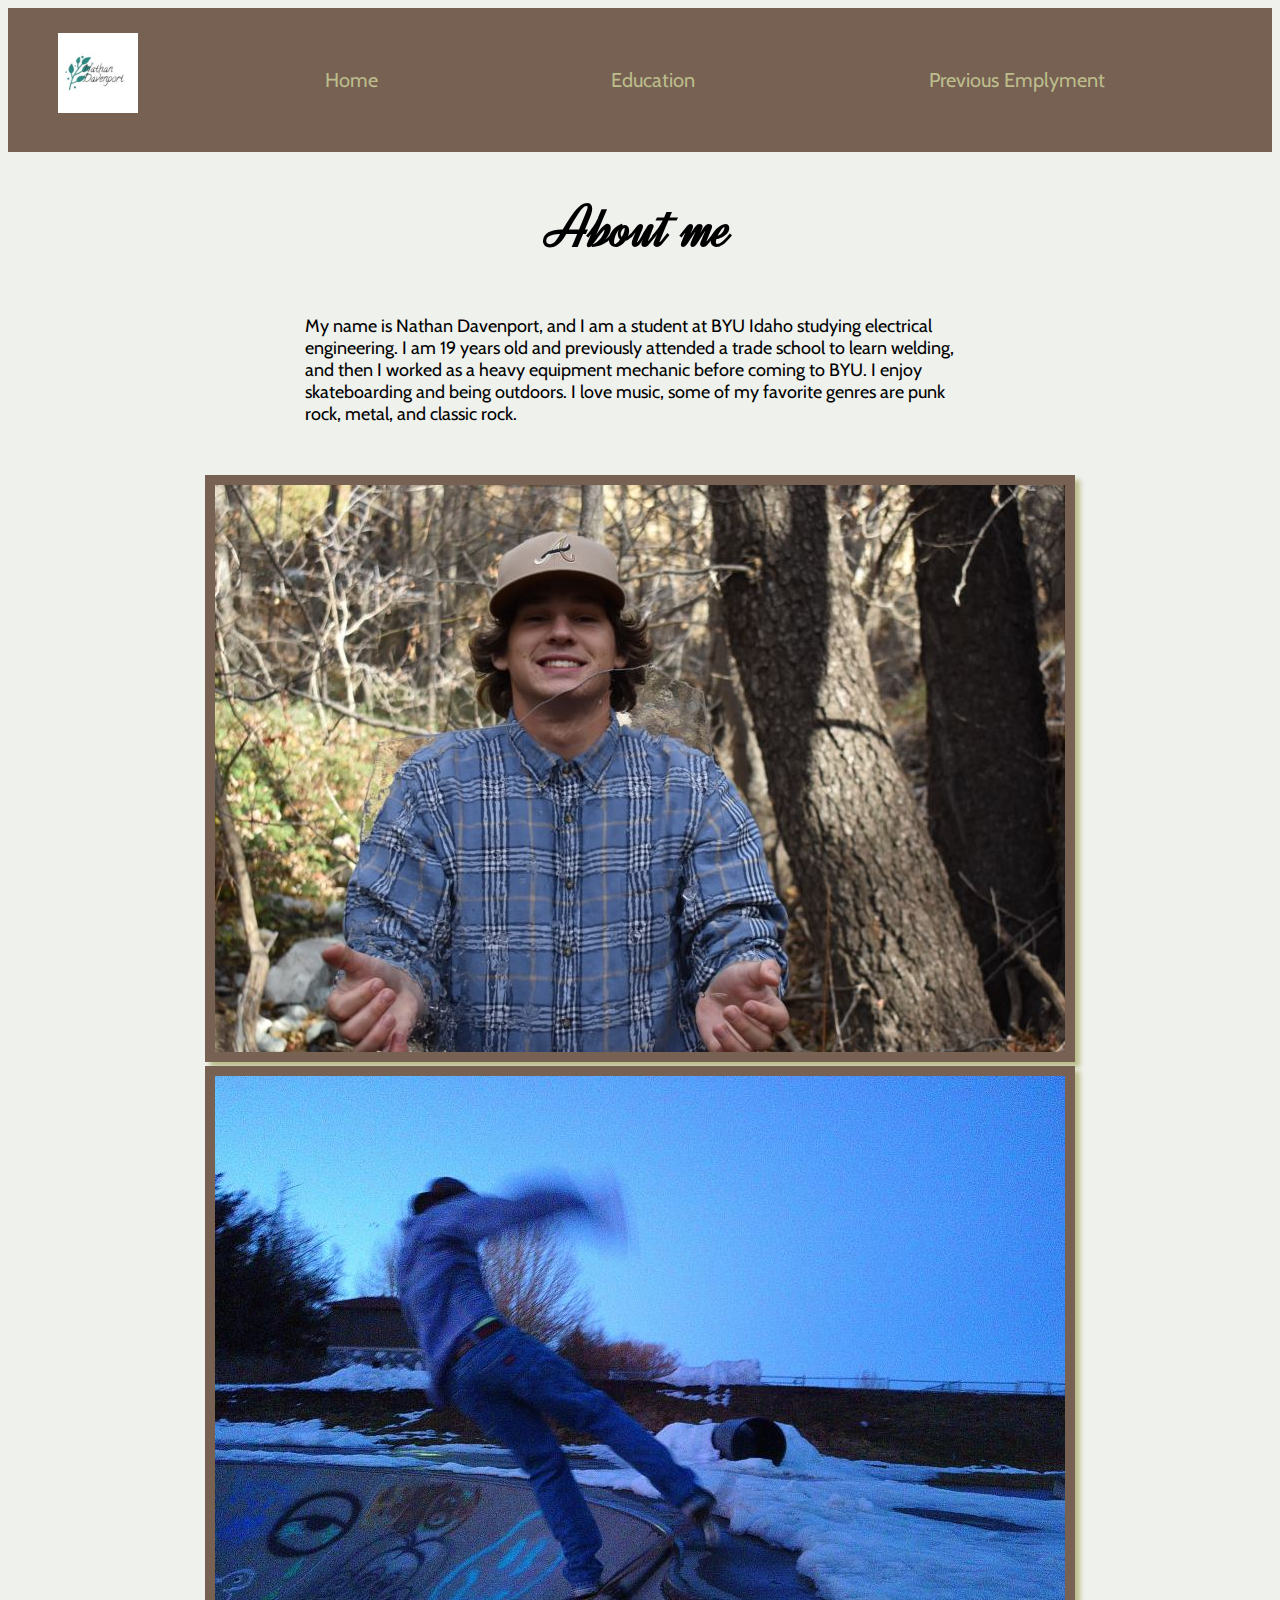
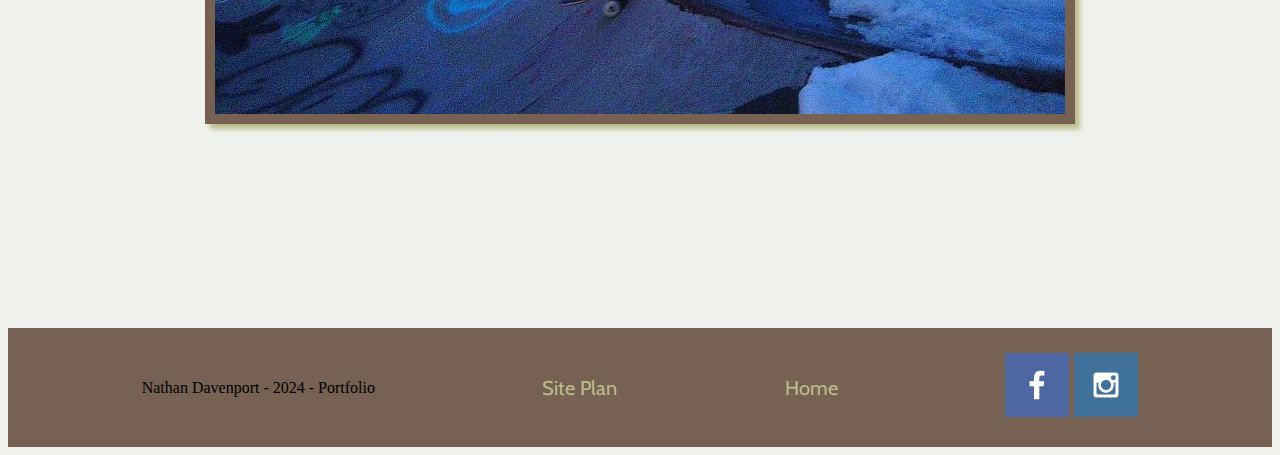
<file: index.html>
<!DOCTYPE html>
<html lang="en">

<head>
    <meta charset="UTF-8">
    <meta name="viewport" content="width=device-width, initial-scale=1.0">
    <title>Nathan's Portfolio</title>
    <link rel="stylesheet" href="styles/styles.css">
</head>

<body>
    <header>
        <img class="logoimage" src="images/Potfolio.jpg" alt="Logo With Text">
        <nav>
            <a href="index.html">Home</a>
            <a href="education.html">Education</a>
            <a href="jobs.html">Previous Emplyment</a>
        </nav>
    </header>

    <div id="content">
        <div id="homeheader" >
            <h1 class="hometitle"> About me </h1>
            <p class="homep">   My name is Nathan Davenport, and I am a student at BYU Idaho 
            studying electrical engineering. I am 19 years old and previously attended a trade school 
            to learn welding, and then I worked as a heavy equipment mechanic before coming to BYU. I enjoy skateboarding and being outdoors. I love music, some of my favorite
            genres are punk rock, metal, and classic rock. </p>
        </div>

        <div id="home-img-one" >
            <img class="home-page-pic-one" src="images/homepagepic1.jpg" alt="Picture of me holding ice" >
        </div>

        <div id="home-img-two" >
            <img class="home-page-pic-two" src="images/homepagepic2.JPG" alt="Picture of me on a skateboard" >
        </div>
    </div>

    <footer>
        <p>Nathan Davenport - 2024 - Portfolio</p>
        <p><a href="site-plan.html">Site Plan</a></p>
        <p><a href="index.html">Home</a></p>
        <div class="social">
            <a href="https://facebook.com">
                <img src="images/facebook.png" alt="fb icon">
            </a>
            <a href="https://instagram.com">
                <img src="images/instagram.png" alt="instagram icon">
            </a>
        </div>
    </footer>

</body>

</html>
</file>
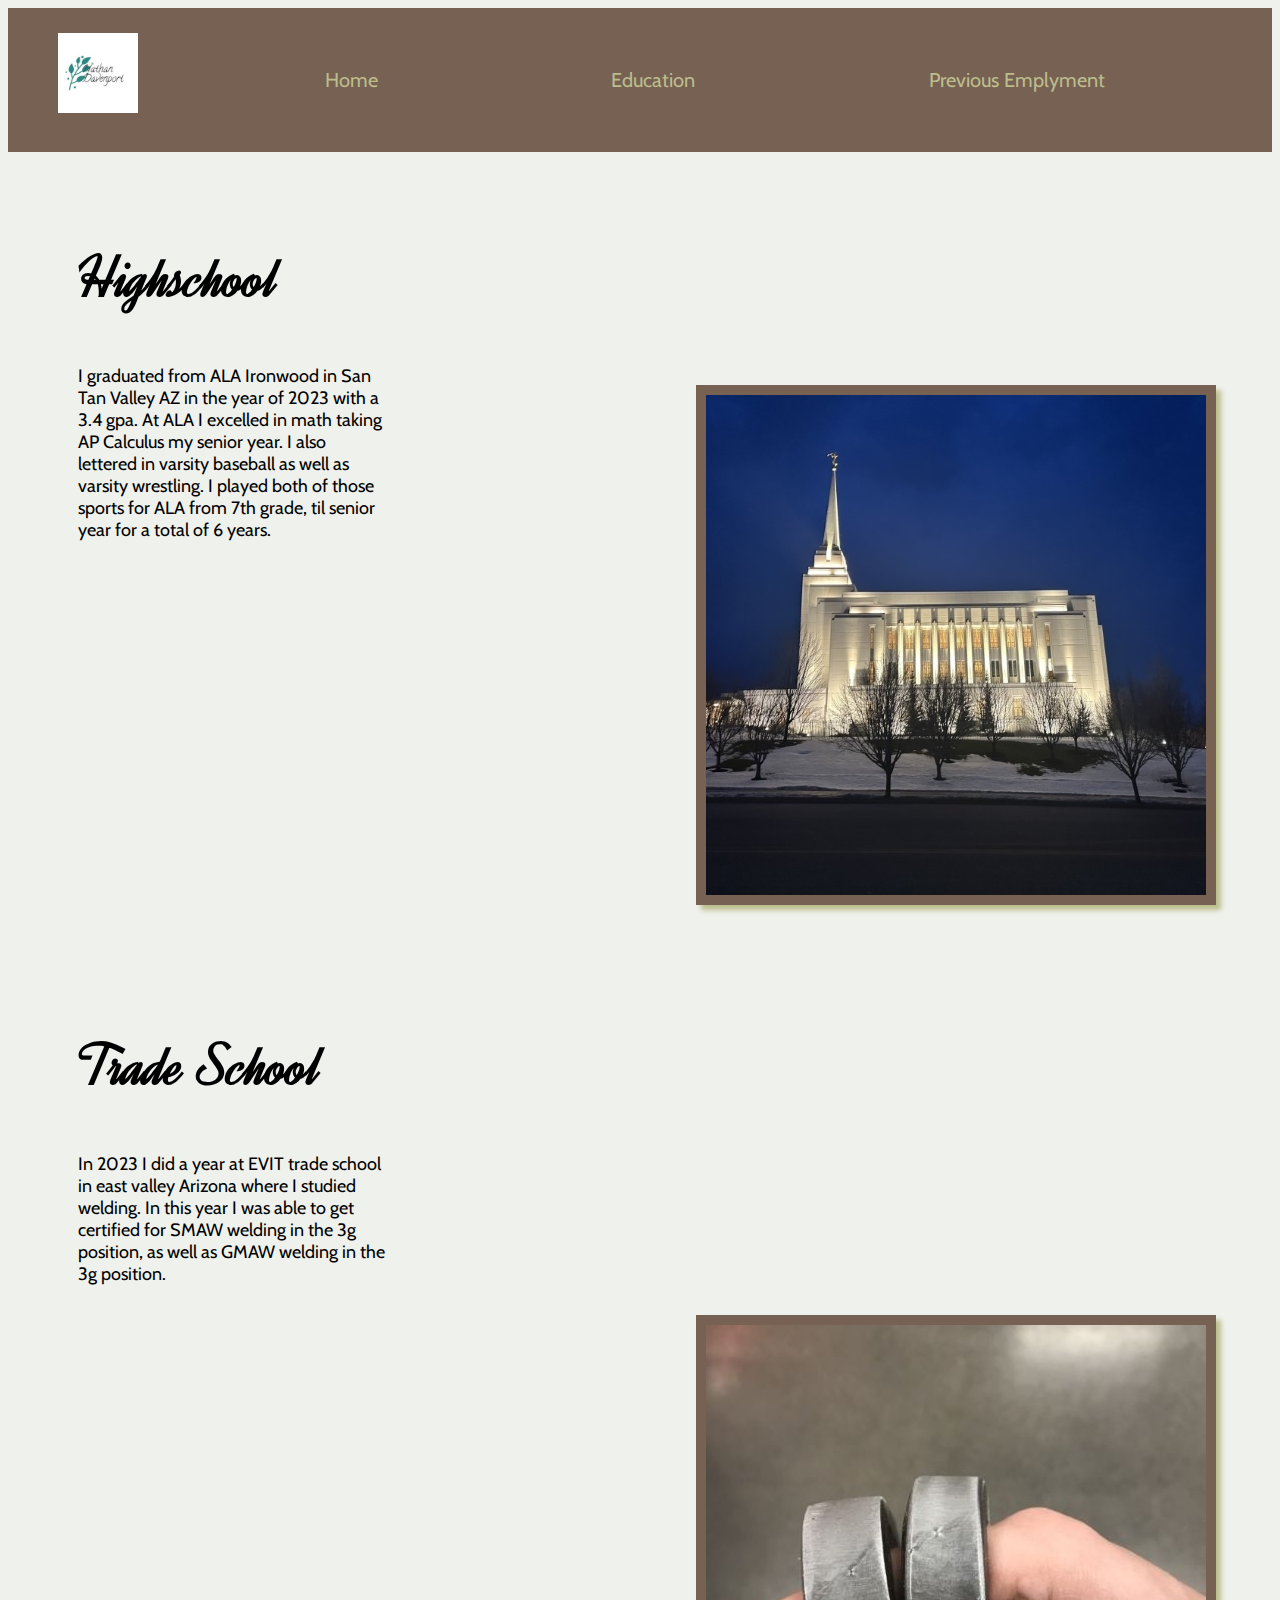
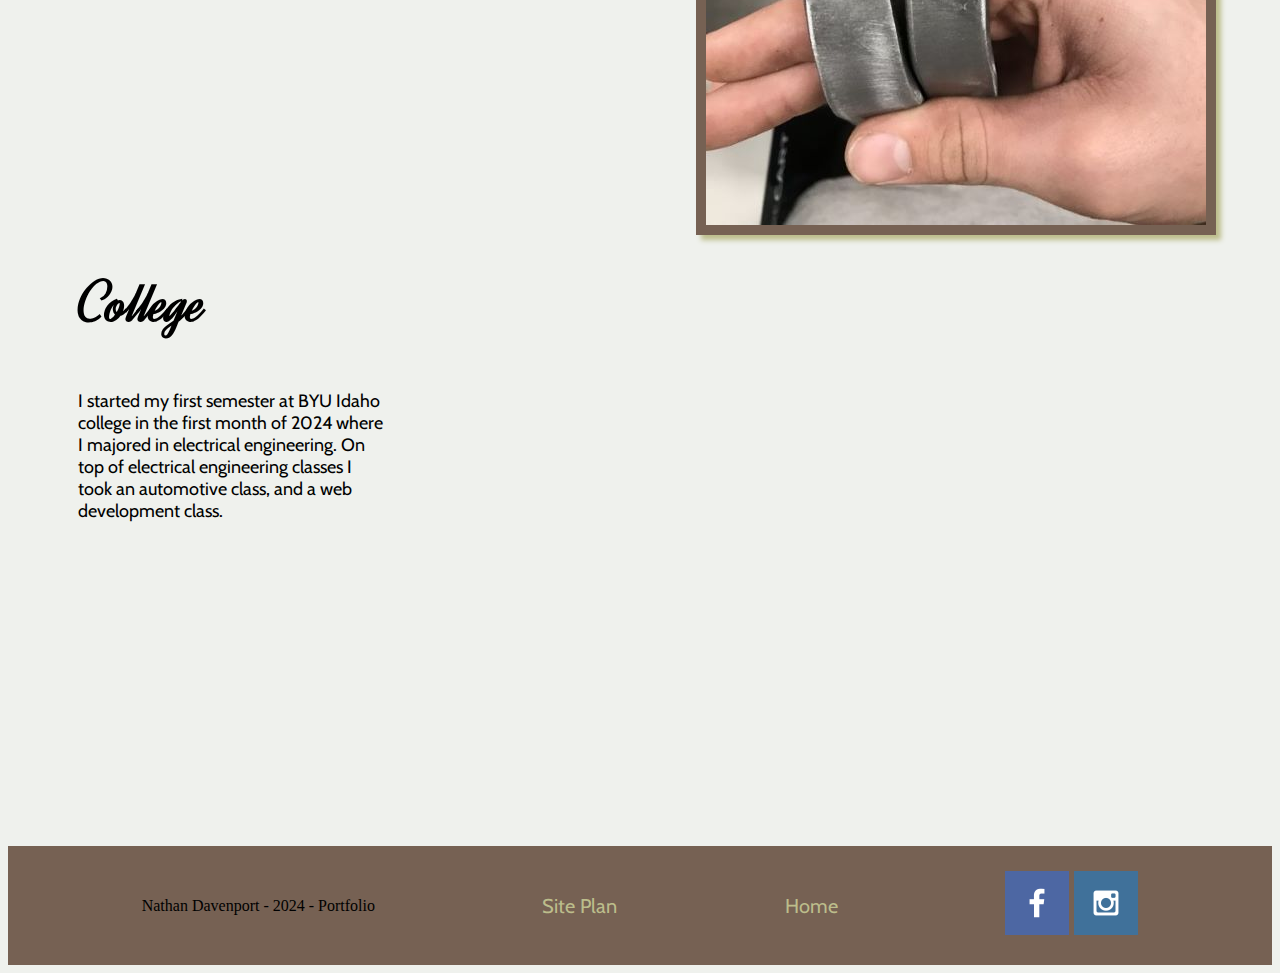
<file: education.html>
<!DOCTYPE html>
<html lang="en">

<head>
    <meta charset="UTF-8">
    <meta name="viewport" content="width=device-width, initial-scale=1.0">
    <title>Document</title>
    <link rel="stylesheet" href="styles/styles.css">
</head>

<body>
    <header>
        <img class="logoimage" src="images/Potfolio.jpg" alt="Logo With Text">
        <nav>
                <a href="index.html">Home</a>
                <a href="education.html">Education</a>
                <a href="jobs.html">Previous Emplyment</a>
        </nav>
    </header>

<div id="contentgrid">
    <div id="content1">
        <div id="highschool">
            <h1 class="ala"> Highschool </h1>
            <p class="alap"> I graduated from ALA Ironwood in San Tan Valley AZ in the year of 2023 with a 3.4 gpa. 
                At ALA I excelled in math taking AP Calculus my senior year. I also lettered in 
                varsity baseball as well as varsity wrestling. I played both of those sports for
                 ALA from 7th grade, til senior year for a total of 6 years.</p>
        </div>

        <div id="tradeschool">
            <h1 class="evit"> Trade School</h1>
            <p class="evitp"> In 2023 I did a year at EVIT trade school in east valley Arizona
                    where I studied welding. In this year I was able to get certified for SMAW
                    welding in the 3g position, as well as GMAW welding in the 3g position. 
            </p>
        </div>

        <div id="college">
            <h1 class="byui"> College </h1>
            <p class="byuip"> I started my first semester at BYU Idaho college in the first month
                of 2024 where I majored in electrical engineering. On top of electrical engineering 
                classes I took an automotive class, and a web development class.</p>
        </div>
    </div>

    <div id="content11">
        <div id="education-image-one">
            <img class="edu-page-pic-one" src="images/firstpage1.jpg" alt="picture of rexburg temple">
        </div>

        <div id="education-image-two">
            <img class="edu-page-pic-two" src="images/firstpage2.jpg" alt="picture of my passed weld test">
        </div>
    </div>
</div>

    <footer>
        <p>Nathan Davenport - 2024 - Portfolio</p>
        <p><a href="site-plan.html">Site Plan</a></p>
        <p><a href="index.html">Home</a></p>
        <div class="social">
            <a href="https://facebook.com">
                <img src="images/facebook.png" alt="fb icon">
            </a>
            <a href="https://instagram.com">
                <img src="images/instagram.png" alt="instagram icon">
            </a>
        </div>
    </footer>

</body>
</html>
</file>
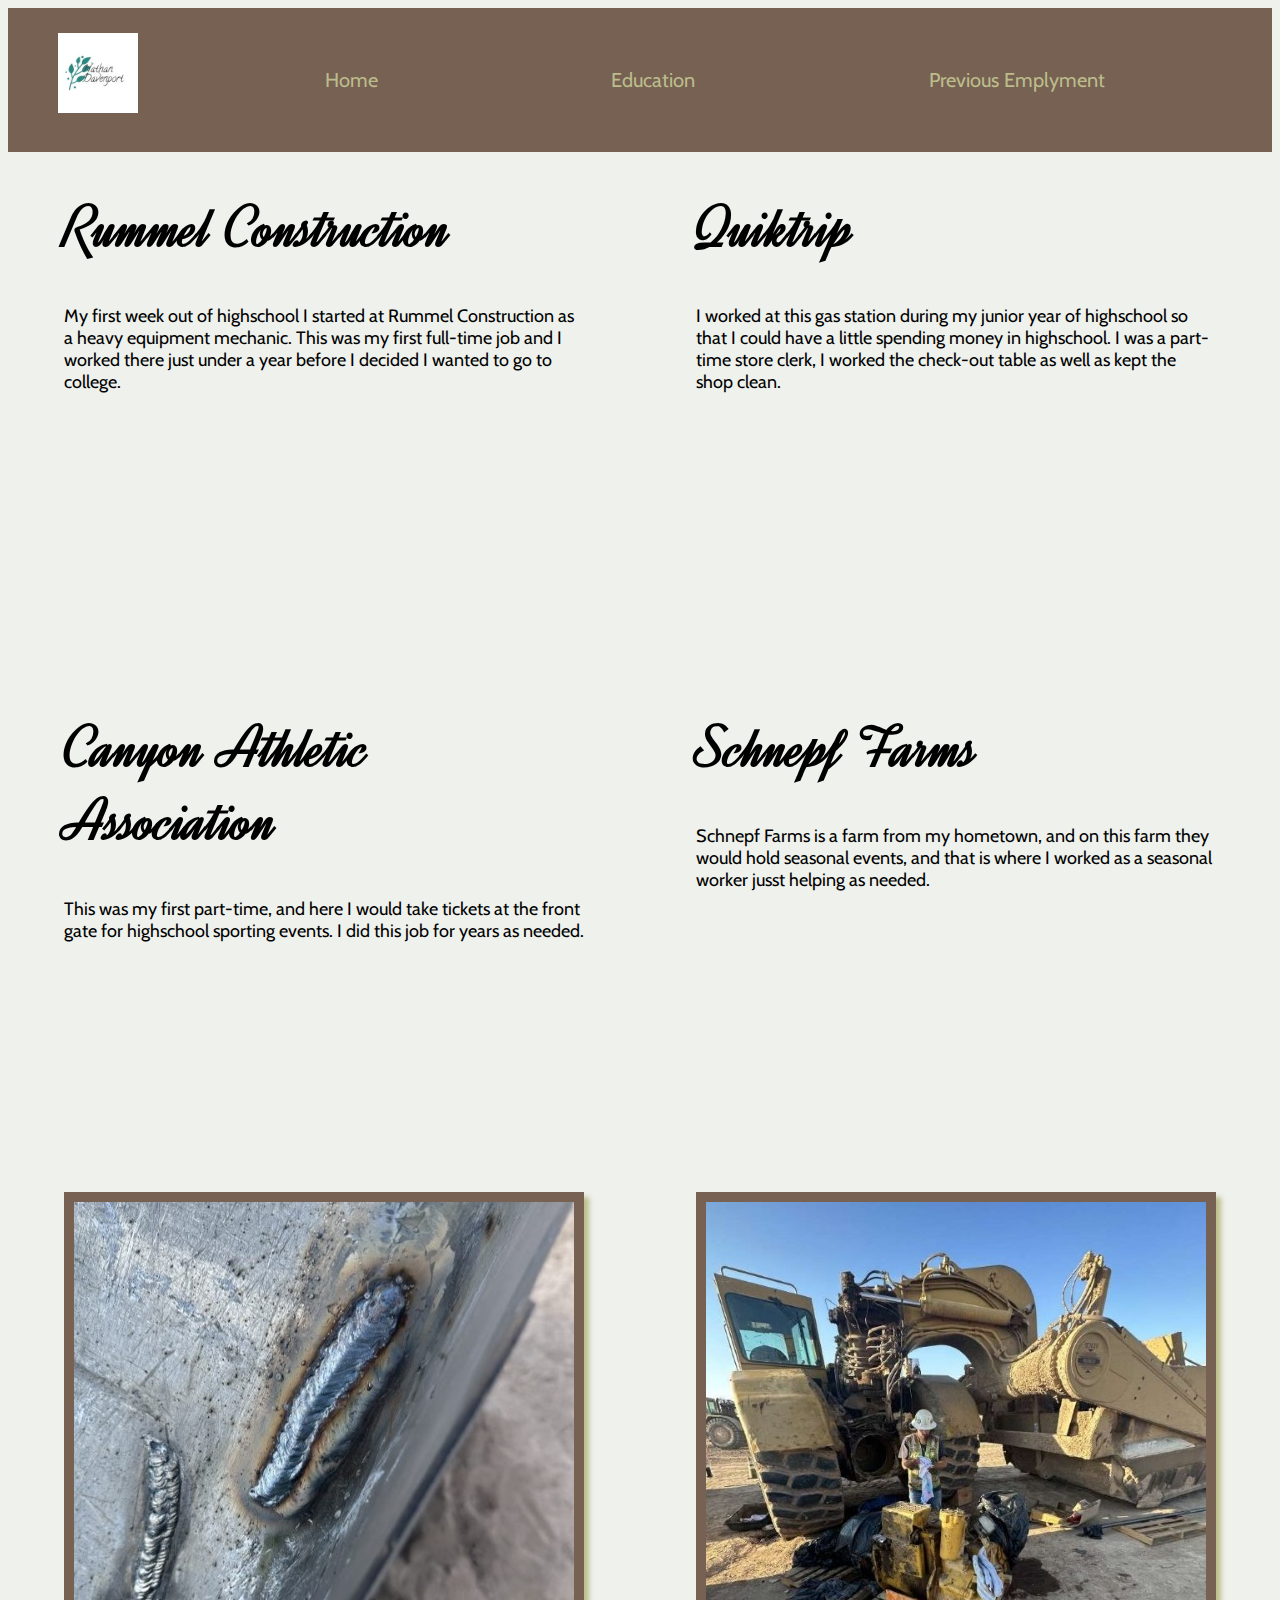
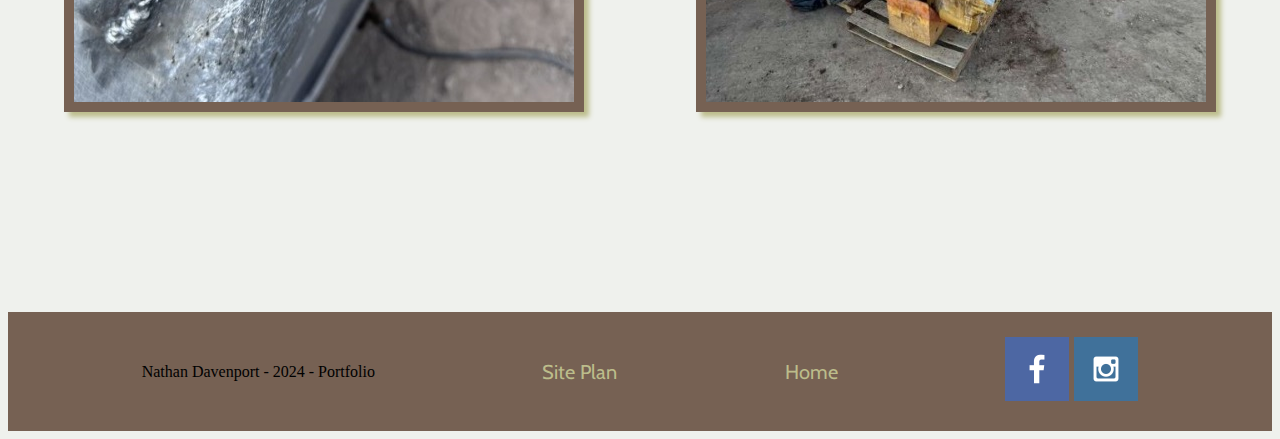
<file: jobs.html>
<!DOCTYPE html>
<html lang="en">
    
<head>
    <meta charset="UTF-8">
    <meta name="viewport" content="width=device-width, initial-scale=1.0">
    <title>Document</title>
    <link rel="stylesheet" href="styles/styles.css">
</head>

<body>
    <header>
        <img class="logoimage" src="images/Potfolio.jpg" alt="Logo With Text">
        <nav>
                <a href="index.html">Home</a>
                <a href="education.html">Education</a>
                <a href="jobs.html">Previous Emplyment</a>
        </nav>
    </header>

<div id="jobsgrid">

    <div id="leftgrid">
        <div id="rumco">
            <h1 class="rummel"> Rummel Construction </h1>
            <p class="rummelp"> My first week out of highschool I started at Rummel Construction
                    as a heavy equipment mechanic. This was my first full-time job and I worked there 
                    just under a year before I decided I wanted to go to college. </p>
        </div>

        <div id="caa">
            <h1 class="canyonaa"> Canyon Athletic Association </h1>
            <p class="canyonaap"> This was my first part-time, and here I would take tickets at the 
                    front gate for highschool sporting events. I did this job for years as needed. </p>
        </div>

        <div id="trans">
            <img class="pulledtrans" src="images/secondpage2.jpg" alt="Image of transmission pulled from scraper">
        </div>
    </div>

    <div id="rightgrid">
        <div id="qt">
            <h1 class="quiktrip"> Quiktrip </h1>
            <p class="quiktripp"> I worked at this gas station during my junior year of highschool so 
                that I could have a little spending money in highschool. I was a part-time store clerk,
                I worked the check-out table as well as kept the shop clean. </p>
        </div>

        <div id="schnepffarms">
            <h1 class="schnepf"> Schnepf Farms </h1>
            <p class="schnepfp"> Schnepf Farms is a farm from my hometown, and on this farm they would
                    hold seasonal events, and that is where I worked as a seasonal worker jusst helping as needed. </p>
        </div>

        <div id="weldimage">
            <img class="workweld" src="images/secondpage1.jpg" alt="Image of weld I did at Rummel">
        </div>
    </div>
</div>


    <footer>
        <p>Nathan Davenport - 2024 - Portfolio</p>
        <p><a href="site-plan.html">Site Plan</a></p>
        <p><a href="index.html">Home</a></p>
        <div class="social">
            <a href="https://facebook.com">
                <img src="images/facebook.png" alt="fb icon">
            </a>
            <a href="https://instagram.com">
                <img src="images/instagram.png" alt="instagram icon">
            </a>
        </div>
    </footer>

</body>
</html>
</file>
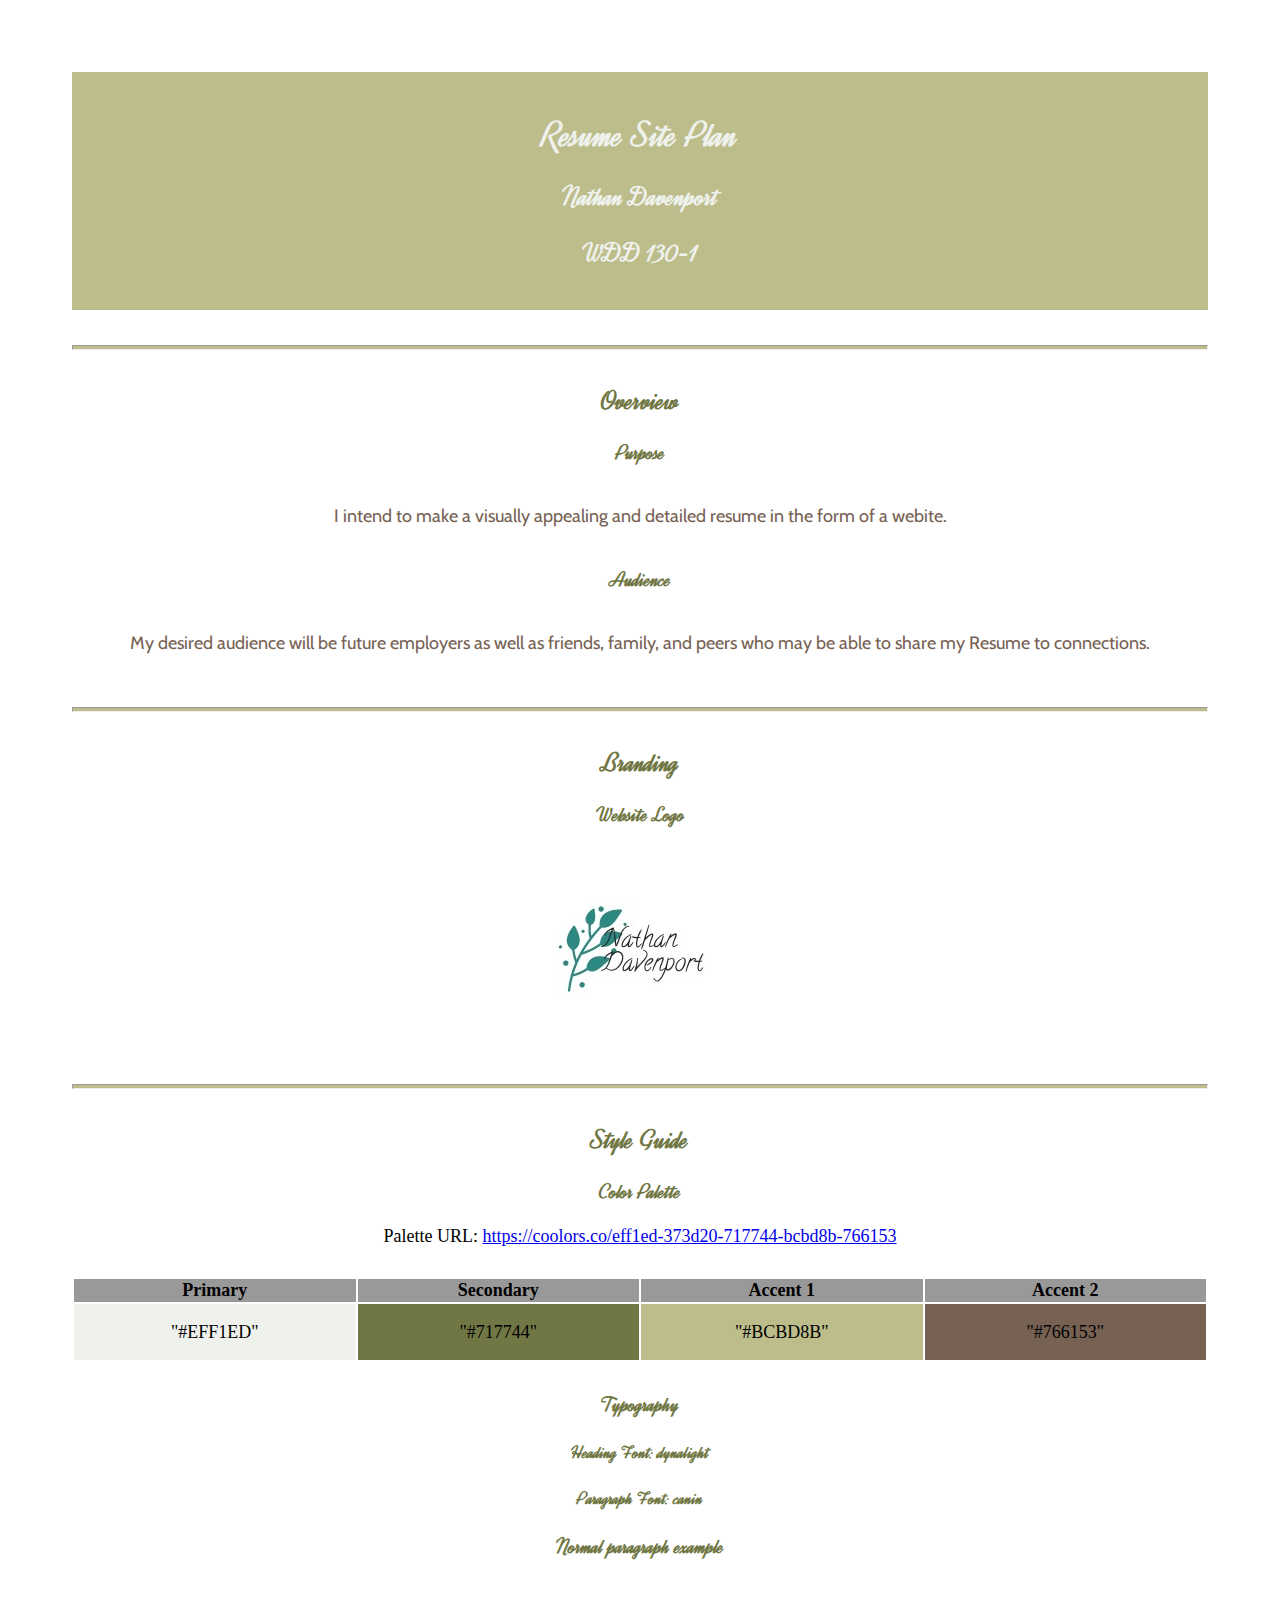
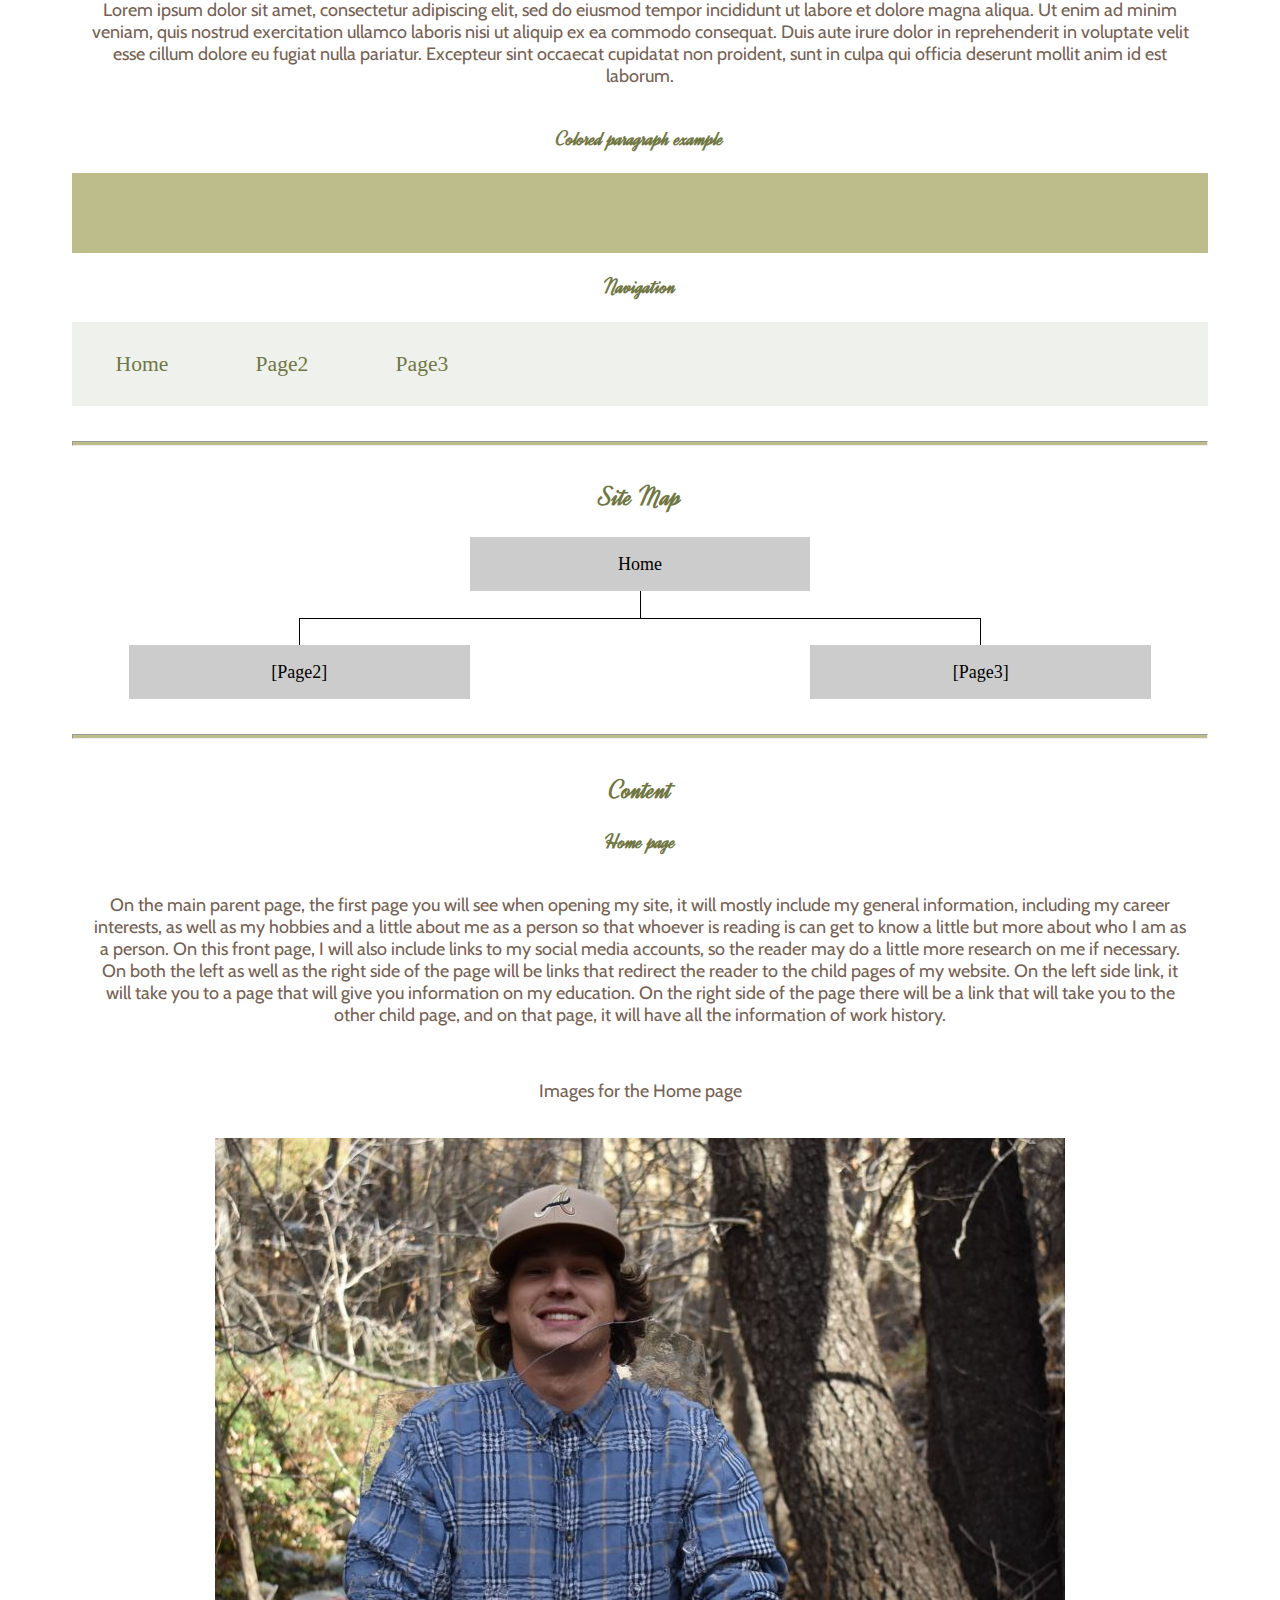
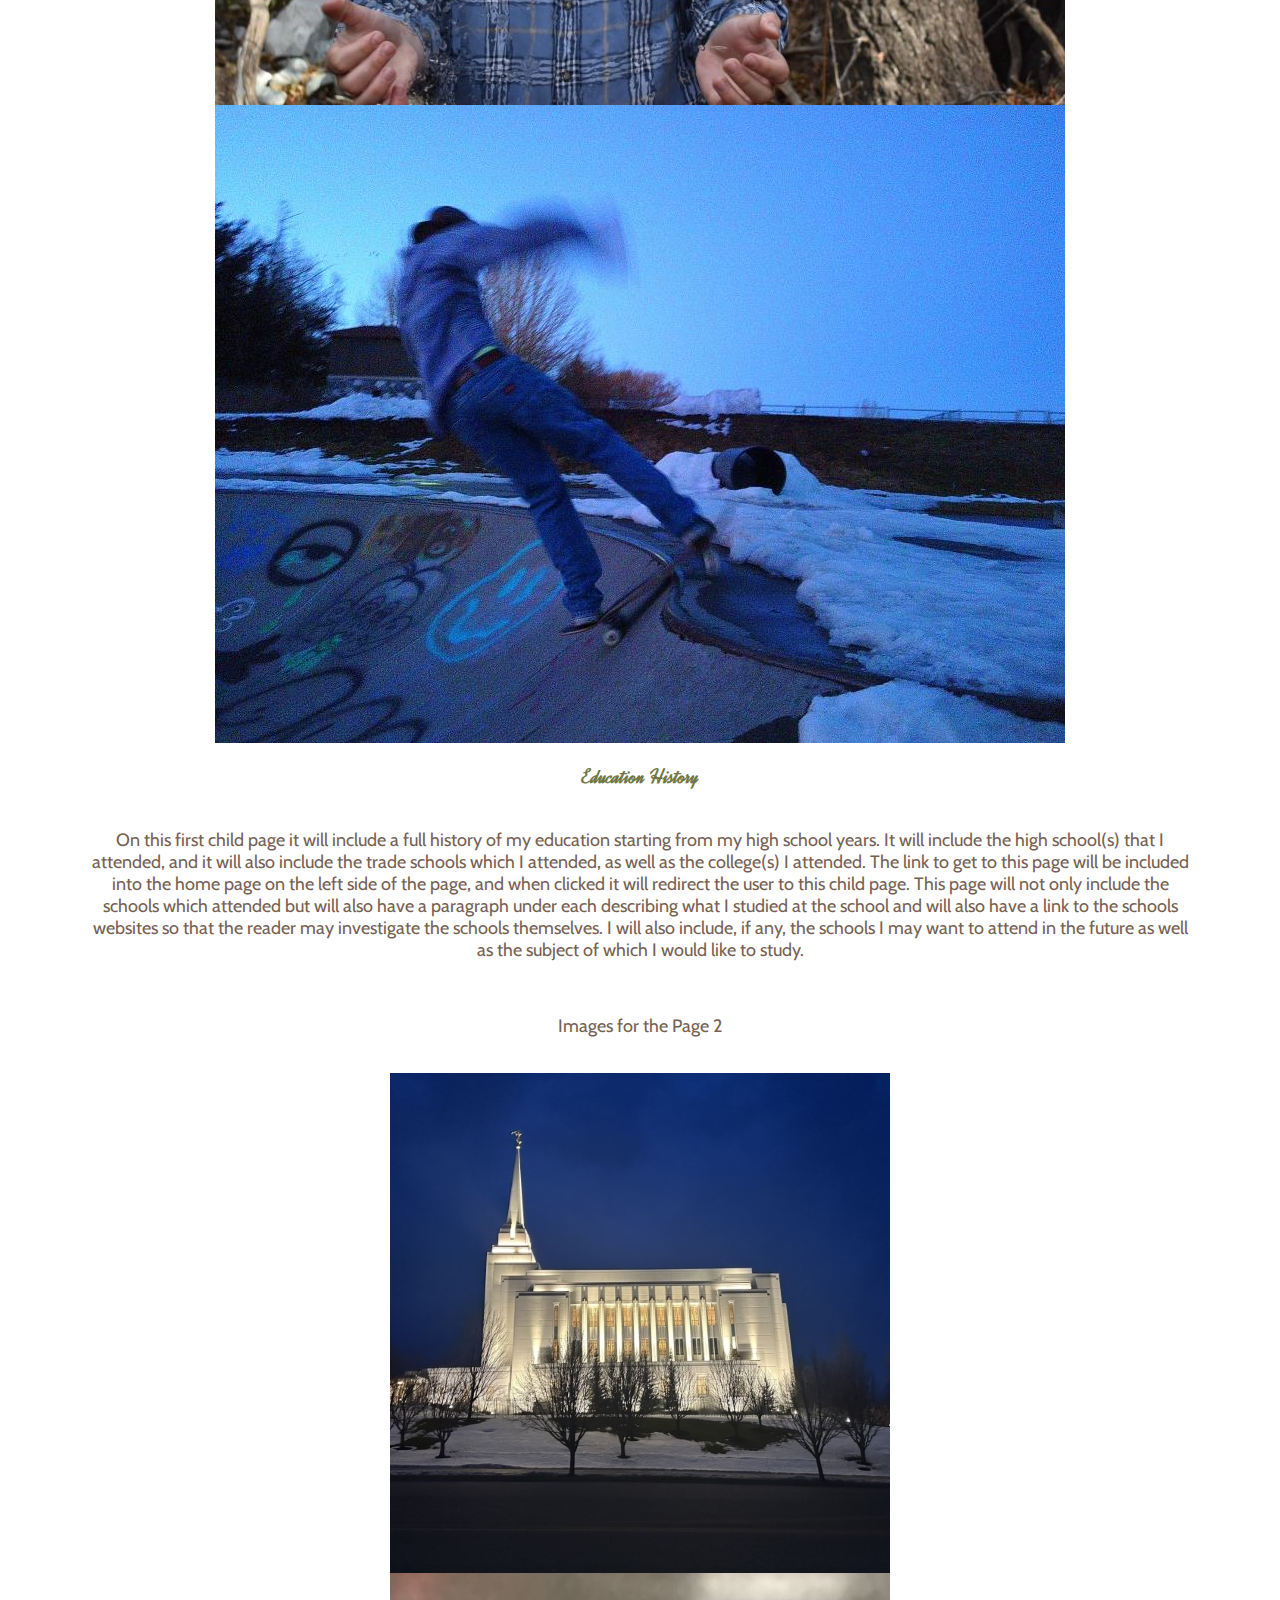
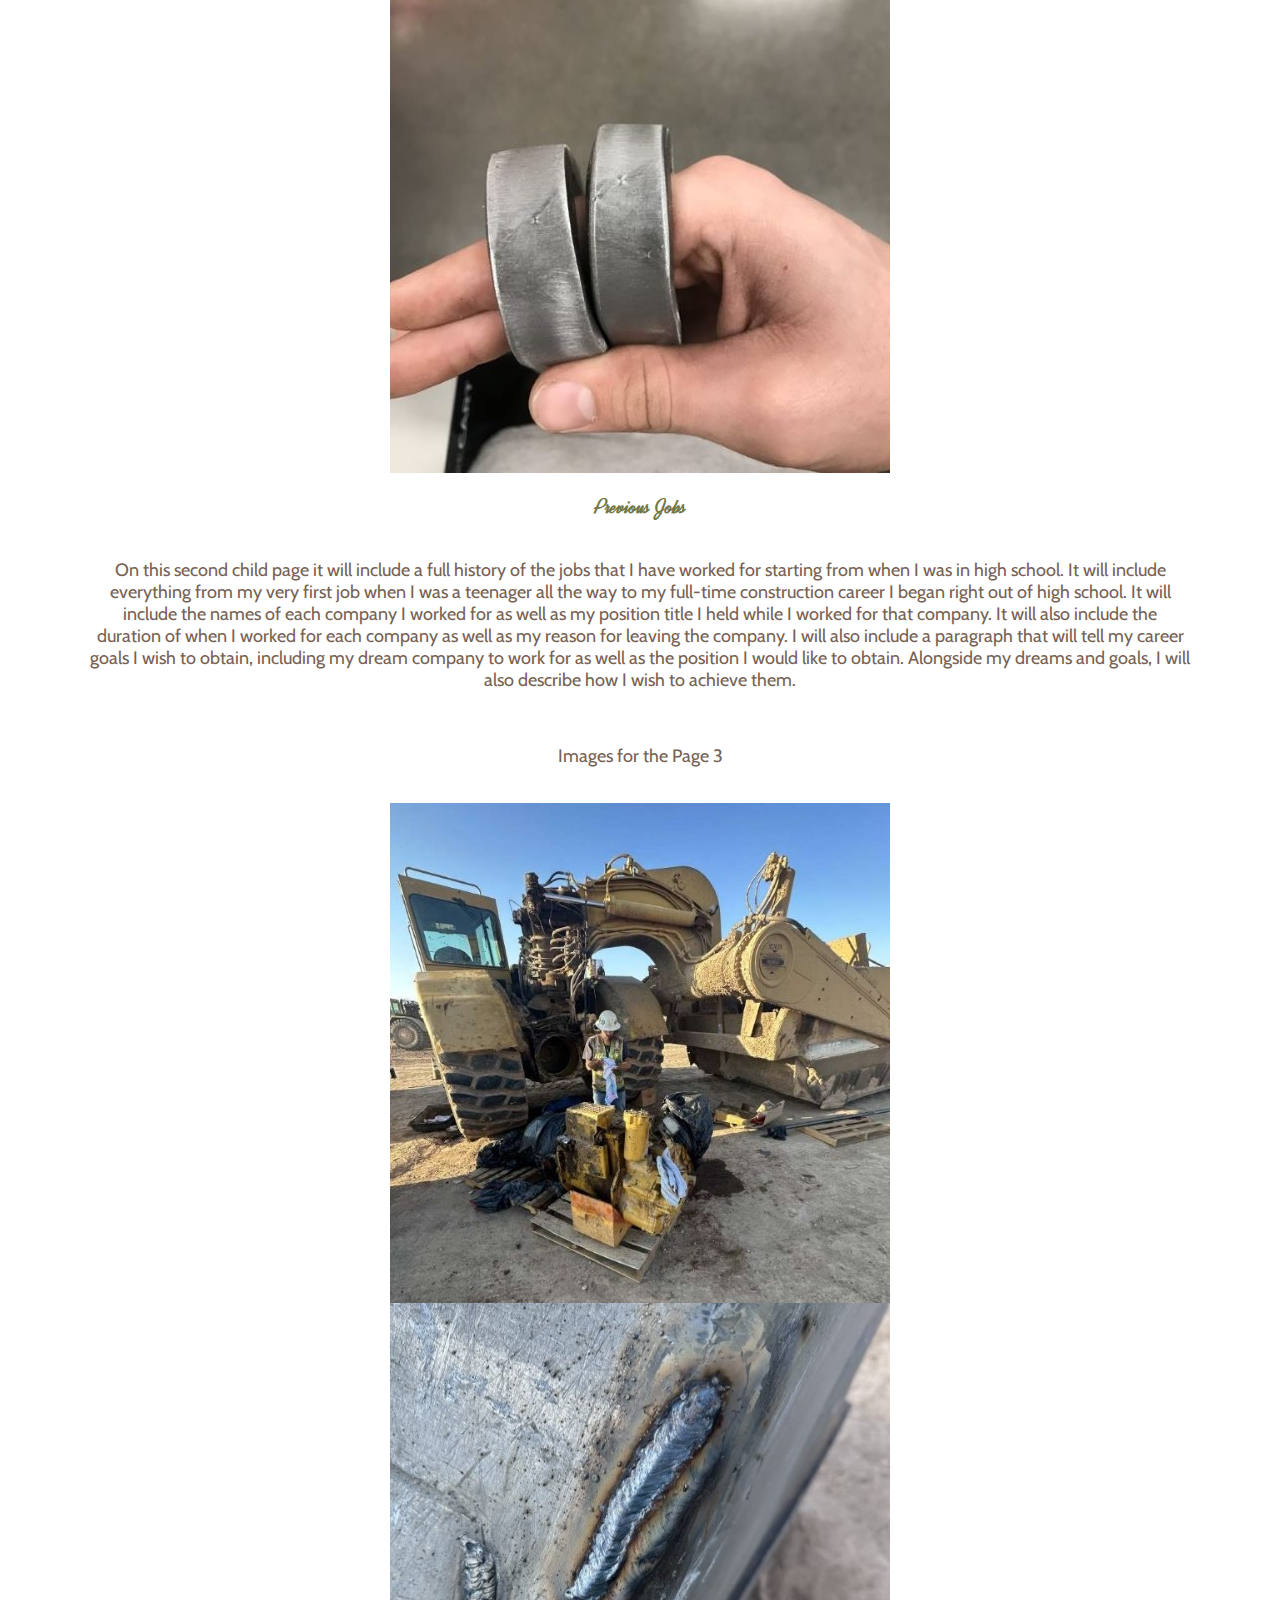
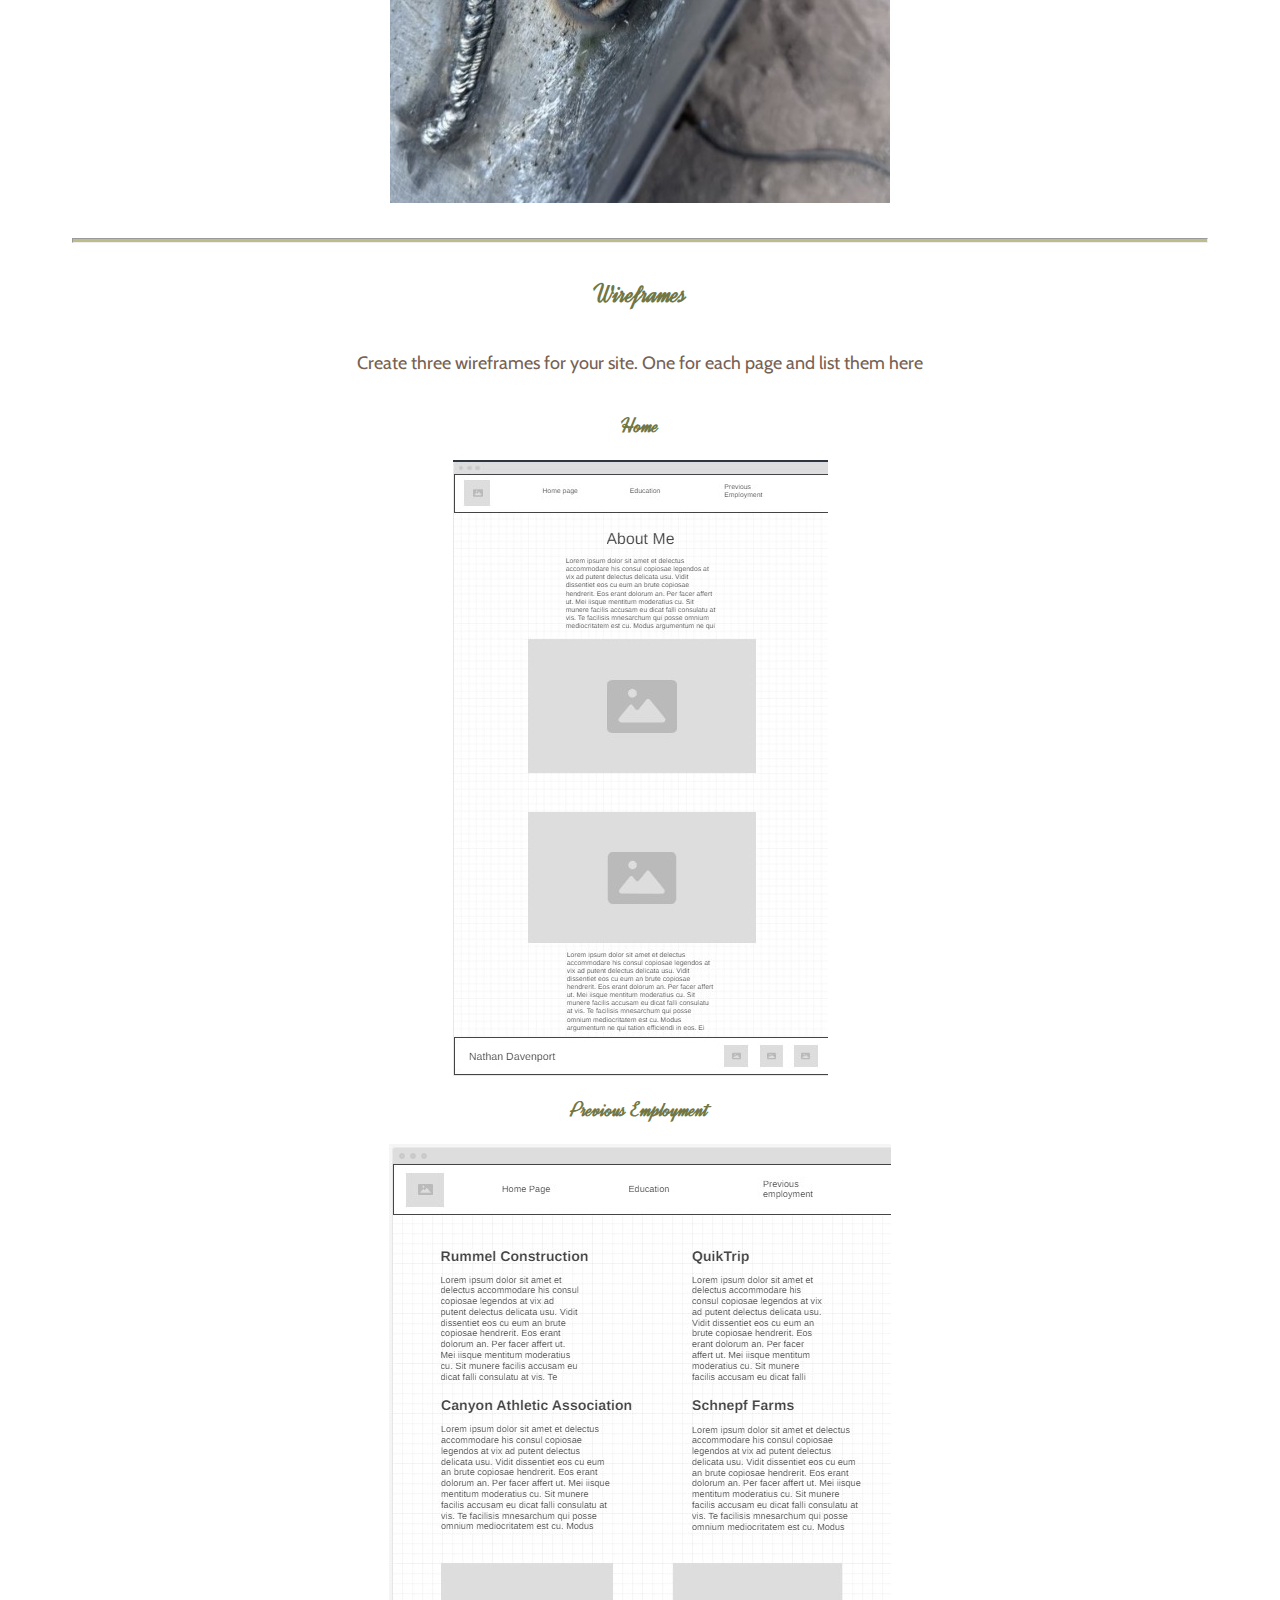
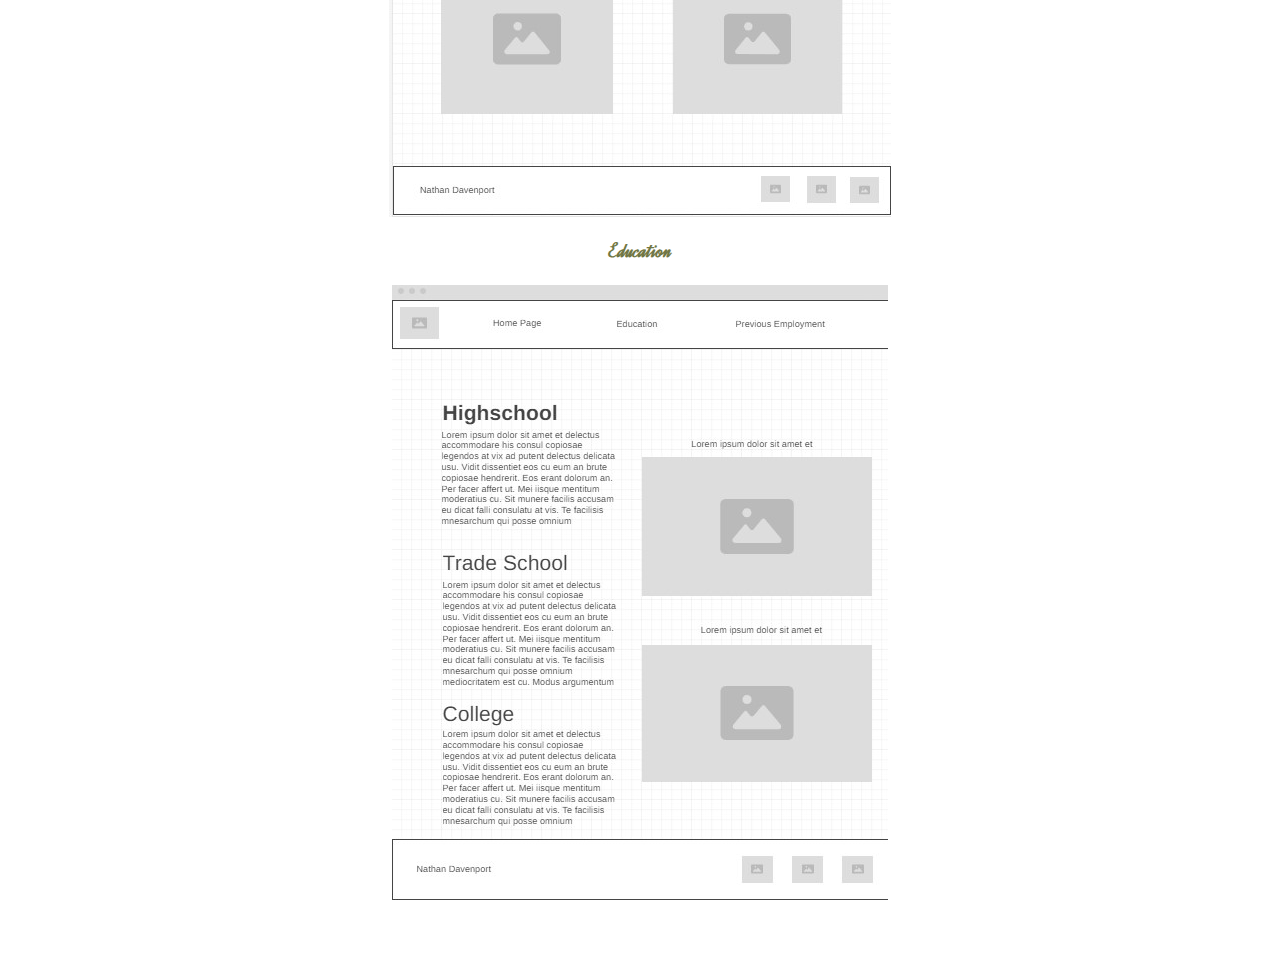
<file: site-plan.html>
<!DOCTYPE html>
<html lang="en-us">
    
  <head>
    <meta charset="utf-8">
    <title>Portfolio Site Plan</title>
    <link type="text/css" rel="stylesheet" href="styles/site-plan.css">
  </head>

  <body>
    <header>
      <h1>Resume Site Plan</h1>
      <h2>Nathan Davenport</h2>
      <h2>WDD 130-1</h2>
      <!-- In the header above, add the name or your site, your name and class number. For example if you are in section 3 you would put WDD 130.03 -->
    </header>
    <main>

      <!-- ------------------------Steps 2-3------------------------------ -->
      <hr>
      <h2>Overview</h2>
      <h3>Purpose</h3>
      <p>I intend to make a visually appealing and detailed
         resume in the form of a webite.
      </p>  <!-- change this -->


      <h3>Audience</h3>
      <p>My desired audience will be future employers as well as
         friends, family, and peers who may be able to share my Resume
         to connections.
      </p>  <!-- change this -->

      <hr>
      <h2>Branding</h2>
      <h3>Website Logo</h3>
      <!-- Replace this with some sort of logo for your site.  A logo can be as simple as the name of your site in a nice font :) -->
      <img src="Potfolio.jpg" alt="Logo image">
      <hr>
      <h2>
        Style Guide
      </h2>

      <!-- ------------------------Steps 4-8------------------------------ -->

      <h3>
        Color Palette
      </h3>
      <!--  The colors you choose for a website are one of the most important decisions you will make. Follow the instructions on the activity in iLearn then return and replace the color codes below with the hex color codes (the 6 digit numbers that show at the bottom of each color) for the colors you have chosen below.  You should have at least 2 colors but do not have to fill in all 4 if you do not need them.  -->

      <!-- Copy and paste the URL to your finished palette below Make sure to paste it into both spots -->
      Palette URL: <a href="https://coolors.co/eff1ed-373d20-717744-bcbd8b-766153" target="_blank">https://coolors.co/eff1ed-373d20-717744-bcbd8b-766153</a>


      <table class="colors">
        <tr><th>Primary</th><th>Secondary</th><th>Accent 1</th><th>Accent 2</th></tr>
        <!-- Replace the numbers in the boxes below with your hex color codes. Then switch to the site-plan.css file and change your colors there as well. -->
        <tr><td class="primary">"#EFF1ED"</td><td class="secondary">"#717744"</td><td class="accent1">"#BCBD8B"</td><td class="accent2">"#766153"</td></tr>
      </table>

      <!-- ------------------------Step 9------------------------------ -->

      <h3>
        Typography
      </h3>
      <!-- Choose a font for your paragraphs (body copy) and headlines. What font(s) have you chosen? Why did you choose what you did?  Make sure to review the list of web safe fonts at W3Schools.org as a starting point.  Think also about which of your colors above you might use for background and font colors. -->

      <h4>
        Heading Font: dynalight  <!-- change this -->
      </h4>
      <h4>
        Paragraph Font: canin  <!-- change this -->
      </h4>
      <h3>
        Normal paragraph example
      </h3>
      <p>
        Lorem ipsum dolor sit amet, consectetur adipiscing elit, sed do eiusmod tempor incididunt ut labore et dolore magna aliqua. Ut enim ad minim veniam, quis nostrud exercitation ullamco laboris nisi ut aliquip ex ea commodo consequat. Duis aute irure dolor in reprehenderit in voluptate velit esse cillum dolore eu fugiat nulla pariatur. Excepteur sint occaecat cupidatat non proident, sunt in culpa qui officia deserunt mollit anim id est laborum.
      </p>
      <h3>
        Colored paragraph example
      </h3>
      <p class="colored">
        Lorem ipsum dolor sit amet, consectetur adipiscing elit, sed do eiusmod tempor incididunt ut labore et dolore magna aliqua. Ut enim ad minim veniam, quis nostrud exercitation ullamco laboris nisi ut aliquip ex ea commodo consequat. 
      </p>

      <!-- ------------------------Step 10------------------------------ -->

      <h3>
        Navigation
      </h3>
      <!-- Think about how you want your navigation bar to look. In the site-plan.css file change the colors to your colors to get the look you desire. --> 
      <nav>
        <a href="#">Home</a>
        <a href="#">Page2</a>
        <a href="#">Page3</a>
      </nav>
      <hr>
      <h2>
        Site Map
      </h2>
      <div class="sitemap">
        <div class="sm-home">
          Home
        </div>
        <div class="sm-page2">
          [Page2] <!-- change this -->
        </div>
        <div class="sm-page3">
          [Page3]  <!-- change this -->
        </div>

        <div class="top">
          &nbsp;
        </div>
        <div class="left">
          &nbsp;
        </div>
        <div class="right">
          &nbsp;
        </div>

      </div>

      <!-- --------Content Section -------------- -->
      <hr>
      <h2>
        Content
      </h2>
      <h3>Home page</h3>
      <p>
        On the main parent page, the first page you will see when opening my site, it will mostly include my general information, including my career interests, as well as my hobbies and a little about me as a person so that whoever is reading is can get to know a little but more about who I am as a person. On this front page, I will also include links to my social media accounts, so the reader may do a little more research on me if necessary. On both the left as well as the right side of the page will be links that redirect the reader to the child pages of my website. On the left side link, it will take you to a page that will give you information on my education. On the right side of the page there will be a link that will take you to the other child page, and on that page, it will have all the information of work history. 
      </p>
      <p>Images for the Home page</p>
        <img src="images/homepagepic1.jpg" alt="outdoors">
        <img src="images/homepagepic2.JPG" alt="skateboard">

      </ul>
      <h3>Education History</h3>
      <p>
        On this first child page it will include a full history of my education starting from my high school years. It will include the high school(s) that I attended, and it will also include the trade schools which I attended, as well as the college(s) I attended. The link to get to this page will be included into the home page on the left side of the page, and when clicked it will redirect the user to this child page. This page will not only include the schools which attended but will also have a paragraph under each describing what I studied at the school and will also have a link to the schools websites so that the reader may investigate the schools themselves. I will also include, if any, the schools I may want to attend in the future as well as the subject of which I would like to study. 
      </p>
      <p>Images for the Page 2</p>
        <img src="images/firstpage1.jpg" alt="temple">
        <img src="images/firstpage2.jpg" alt="weld">

      </ul>
      <h3>Previous Jobs</h3>
      <p>
        On this second child page it will include a full history of the jobs that I have worked for starting from when I was in high school. It will include everything from my very first job when I was a teenager all the way to my full-time construction career I began right out of high school. It will include the names of each company I worked for as well as my position title I held while I worked for that company. It will also include the duration of when I worked for each company as well as my reason for leaving the company. I will also include a paragraph that will tell my career goals I wish to obtain, including my dream company to work for as well as the position I would like to obtain. Alongside my dreams and goals, I will also describe how I wish to achieve them.
      </p>
      <p>Images for the Page 3</p>
        <img src="images/secondpage1.jpg" alt="scraper">
        <img src="images/secondpage2.jpg" alt="weld">

      </ul>
      <hr>
      <h2>
        Wireframes
      </h2>
      <p>
        Create three wireframes for your site. One for each page and list them here</p>

      <h3>Home</h3>
      <img src="images/wireframehome.jpg" alt="home page wireframe">

      <h3>Previous Employment</h3>
      <img src="images/wireframejobs.jpg" alt="page 2 wireframe">

      <h3>Education</h3>
      <img src="images/wireframeeducation.jpg" alt="page 3 wireframe">
    </main>
  </body>

</html>
</file>
<file: styles/styles.css>
@import url('https://fonts.googleapis.com/css2?family=Cabin:ital,wght@0,400..700;1,400..700&family=Dynalight&display=swap');

.logoimage{
    width: 80px;
}
body{
    background-color: #eff1ed;
}
header{
    display: grid;
    grid-template-columns: 150px auto;
    padding: 25px 50px;
    background-color:#766153;
}
nav{
    display: flex;
    justify-content: space-around;
}
nav a{
    text-decoration: none;
    padding: 35px;
    font-family: 'cabin';
    font-size: 20px;
    color: #BCBD8B;
}
nav a:hover{
    background-color:black ;
    color: #D8D0C1;
}
#content{
    display: grid;
    grid-template-columns: 1fr 3fr 1fr;
}
#homeheader{
    grid-column: 2/3;
}
#home-img-one{
    grid-column: 2/3;
}
#home-img-two{
    grid-column: 2/3;
}
#homefooter{
    grid-column: 2/3;
}
.hometitle{
    font-family: 'dynalight';
    justify-content: space-around;
    display: flex;
    font-size: 60px;
    margin-bottom: 50px;
}
.homep{
    font-family: 'cabin';
    justify-content: space-around;
    display: flex;
    font-size: 18px;
    margin-bottom: 50px;
    margin-left: 100px;
    margin-right: 100px;
}
footer{
    padding: 25px 50px;
    margin-top: 200px;
    display: flex;
    justify-content: space-around;
    align-items: center;
    background-color: #766153;
}
footer a{
    font-family: 'cabin';
    font-size: 20px;
    color: #BCBD8B;
    text-decoration: none;
}
footer a:hover{
    background-color:black ;
    color: #D8D0C1;
}
.home-page-pic-one{
    border: 10px solid #766153;
    box-shadow: 5px 5px 5px  #BCBD8B;
}
.home-page-pic-two{
    border: 10px solid #766153;
    box-shadow: 5px 5px 5px  #BCBD8B;
}




#contentgrid{
    display: grid;
    grid-template-columns: 1fr 1fr;
}
#content1{
    display: grid;
    grid-template-columns: 1fr 3fr 1fr 3fr 1fr;
    grid-template-rows: 1fr 1fr 1fr 1fr 1fr;
    grid-column: 1/2;
}
#highschool{
    grid-column: 2/3;
    grid-row: 1/2;
    margin-top: 50px;
}
#tradeschool{
    grid-column: 2/3;
    grid-row: 3/4;
}
#college{
    grid-column: 2/3;
    grid-row: 5/6;
    margin-bottom: 50px;
}
#content11{
    display: grid;
    grid-template-columns: 1fr 3fr 1fr;
    grid-template-rows: 1fr 3fr 1fr 3fr 1fr;
    grid-column: 2/3;
    font-size:0;
}
#education-image-one{
    grid-column: 2/3;
    grid-row: 2/3;
    border: 10px solid #766153;
    box-shadow: 5px 5px 5px  #BCBD8B;
    margin-bottom: 178px;
}
#education-image-two{
    grid-column: 2/3;
    grid-row: 4/5;
    border: 10px solid #766153;
    box-shadow: 5px 5px 5px  #BCBD8B;
    margin-bottom: 178px;
}
.ala{
    font-family: 'dynalight';
    font-size: 60px;
    margin-bottom: 50px;
}
.alap{
    font-family: 'cabin';
    font-size: 18px;
    margin-right: -100px;
}
.evit{
    font-family: 'dynalight';
    font-size: 60px;
    margin-bottom: 50px;
    margin-right: -50px;
}
.evitp{
    font-family: 'cabin';
    font-size: 18px;
    margin-right: -100px;
}
.byui{
    font-family: 'dynalight';
    font-size: 60px;
    margin-bottom: 50px;
}
.byuip{
    font-family: 'cabin';
    font-size: 18px;
    margin-right: -100px;
}



#jobsgrid{
    display:grid;
    grid-template-columns: 1fr 1fr;
    font-size: 0;
}
#leftgrid{
    display:grid;
    grid-template-columns: 1fr 3fr 1fr;
    grid-template-rows: 3fr 3fr 3fr;
}
#rumco{
    grid-column: 2/3;
    grid-row: 1/2;
}
#caa{
    grid-column: 2/3;
    grid-row: 2/3;
}
.rummel{
    font-family: 'dynalight';
    font-size: 60px;
}
.rummelp{
    font-family: 'cabin';
    font-size: 18px;
}
.canyonaa{
    font-family: 'dynalight';
    font-size: 60px;
}
.canyonaap{
    font-family: 'cabin';
    font-size: 18px;
}
#trans{
    border: 10px solid #766153;
    box-shadow: 5px 5px 5px  #BCBD8B;
    grid-column: 2/3;
    grid-row: 3/4;
}
#rightgrid{
    display:grid;
    grid-template-columns: 1fr 3fr 1fr;
    grid-template-rows: 3fr 3fr 3fr;
}
#qt{
    grid-column: 2/3;
    grid-row: 1/2;
}
#schnepffarms{
    grid-column: 2/3;
    grid-row: 2/3;
}
.quiktrip{
    font-family: 'dynalight';
    font-size: 60px;
}
.quiktripp{
    font-family: 'cabin';
    font-size: 18px;
}
.schnepf{
    font-family: 'dynalight';
    font-size: 60px;
}
.schnepfp{
    font-family: 'cabin';
    font-size: 18px;
}
#weldimage{
    border: 10px solid #766153;
    box-shadow: 5px 5px 5px  #BCBD8B;
    grid-column: 2/3;
    grid-row: 3/4;
}
</file>
<file: styles/site-plan.css>
/* if you are using any Google fonts change the font names below to your fonts. 
Any spaces in your font name should be replaced with a +. 
Fonts are separated by a | */
@import url('https://fonts.googleapis.com/css2?family=Cabin:ital,wght@0,400..700;1,400..700&family=Dynalight&display=swap');

:root {
  /* change the values below to your colors from your palette */
  --primary-color: #EFF1ED  ;
  --secondary-color: #717744 ;
  --accent1-color: #BCBD8B;
  --accent2-color: #766153 ;

  /* change the values below to your chosen font(s) */
  --heading-font: "Dynalight";
  --paragraph-font: "Cabin";

  /* these colors below should be chosen from among your palette colors above */
  --headline-color-on-white: #717744 ;  /* headlines on a white background */ 
  --headline-color-on-color: #EFF1ED ; /* headlines on a colored background */ 
  --paragraph-color-on-white: #766153 ; /* paragraph text on a white background */ 
  --paragraph-color-on-color: #BCBD8B ; /* paragraph text on a colored background */ 
  --paragraph-background-color: #BCBD8B  ;
  --nav-link-color: #717744 ;
  --nav-background-color: #EFF1ED ;
  --nav-hover-link-color: #EFF1ED ;
  --nav-hover-background-color: #396E94;
}


/*  Look around below...but DON'T CHANGE ANYTHING! */

body {
  max-width: 1200px;
  margin: 0 auto;
  padding: 4em;
  font-size: 18px;
  text-align: center;
}
img {
  display: block;
  margin: 0 auto;
}
h1, h2, h3, h4, h5, h6 {
  font-family: var(--heading-font);
  color: var(--headline-color-on-white);
}
h2 {
  text-align: center;
}
hr {
  height: 3px;
  margin: 35px 0;
  background: var(--accent1-color);
}
header {
  padding: 1em;
  text-align: center;
  color: var(--headline-color-on-color);
  background-color: var(--paragraph-background-color);
}
header > h1, header > h2 {
  color: var(--headline-color-on-color);
}

p {
  font-family: var(--paragraph-font);
  color: var(--paragraph-color-on-white);
  padding: 1em;
}
.colors {
  width: 100%;
  min-width: 350px;
  margin: 30px auto;
  text-align: center;
}
.colors th {
  background-color: #999;
}
.colors td{
  width: 25%;
  height: 3em;
}

.primary {
  background-color: var(--primary-color);
}
.secondary {
  background-color: var(--secondary-color);
}
.accent1 {
  background-color: var(--accent1-color);
}
.accent2{
  background-color: var(--accent2-color);
}

p.colored {
  background-color: var(--paragraph-background-color);
  color: var(--paragraph-color-on-color);
}

nav {
  background-color: var(--nav-background-color);
  line-height: 3em;
  text-align: center;
  font-size: 1.2em;
}
nav  {
  list-style-type: none;
  display: flex;

}
nav a {
  padding:1em;
  min-width: 120px;
  text-decoration: none;
  padding: 10px;

}
nav a:link, nav a:visited {
  color: var(--nav-link-color);
}
nav a:hover {
  color: var(--nav-hover-link-color);
  background-color: var(--nav-hover-background-color);
}

.sitemap {
  display: grid;
  justify-content: center;

  grid-template-columns: repeat(6, 15%);
  grid-template-rows: 3em 1.5em 1.5em 3em;
  grid-template-areas: ". . home home . ."
    ". . . top . ."
    ". left left right right ."
    "page2 page2 . . page3 page3";
}
.sitemap > div {

  text-align: center;

}
.sm-home {
  grid-area: home;
  background-color: #ccc;
  line-height: 3em;
}
.sm-page2 {
  grid-area: page2;
  background-color: #ccc;
  line-height: 3em;
}
.sm-page3 {
  grid-area: page3;
  background-color: #ccc;
  line-height: 3em;
}

.top {
  grid-area: top;
  border-left: 1px solid;
}

.left {
  grid-area: left;
  border-top: 1px solid;
  border-left: 1px solid;
}

.right {
  grid-area: right;
  border-top: 1px solid;
  border-right: 1px solid;
}
</file>
